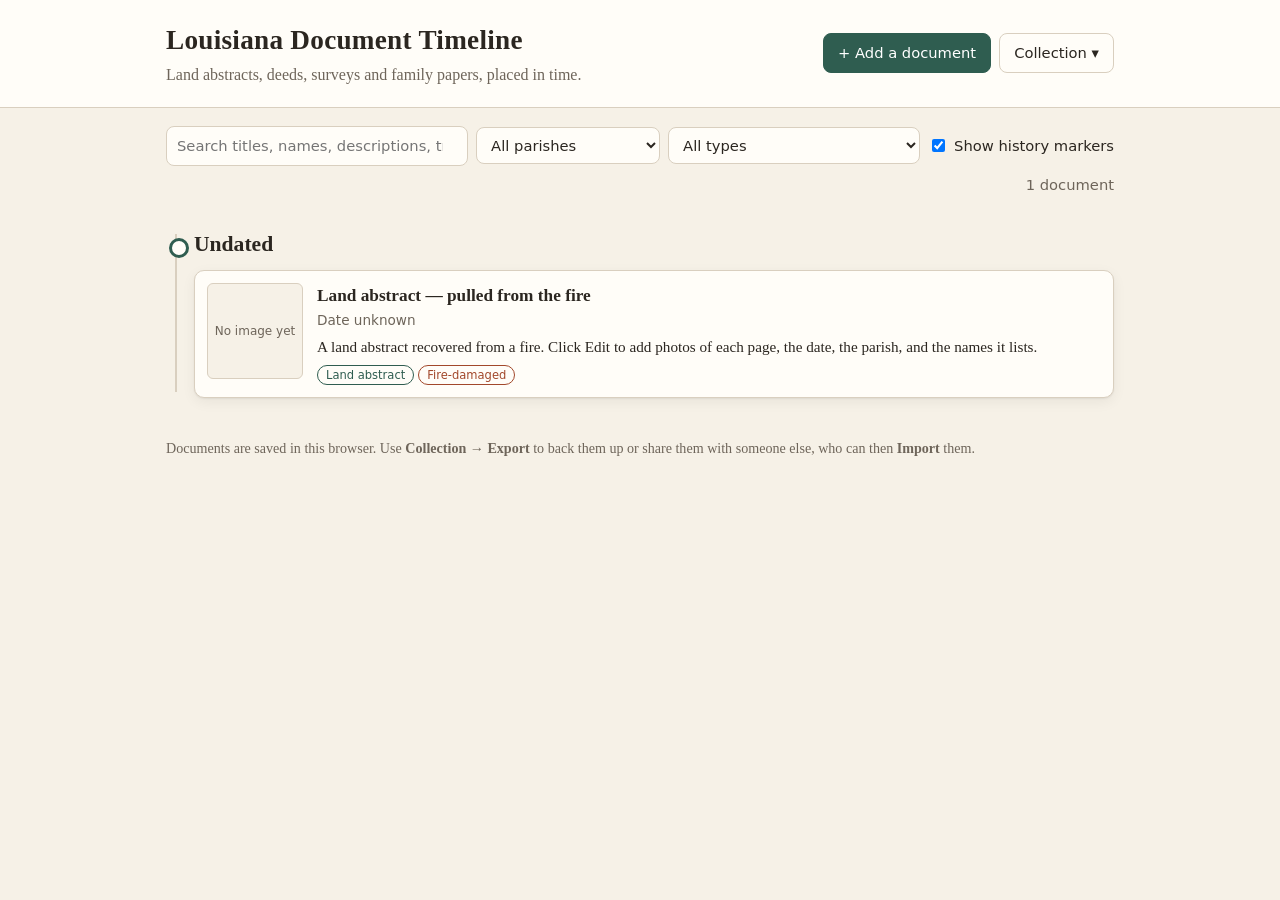
<file: offline/index.html>
<!doctype html>
<html lang="en">
<head>
  <meta charset="utf-8">
  <meta name="viewport" content="width=device-width, initial-scale=1">
  <title>Louisiana Document Timeline</title>
  <meta name="description" content="Add photos and scans of physical documents — land abstracts, deeds, surveys, letters — to a shared timeline of Louisiana history.">
  <link rel="stylesheet" href="../styles.css">
</head>
<body>
  <header class="site-header">
    <div class="wrap header-inner">
      <div>
        <h1>Louisiana Document Timeline</h1>
        <p class="tagline">Land abstracts, deeds, surveys and family papers, placed in time.</p>
      </div>
      <div class="header-actions">
        <button id="addBtn" class="btn primary">+ Add a document</button>
        <details class="menu">
          <summary class="btn">Collection ▾</summary>
          <div class="menu-panel">
            <button id="exportBtn" class="btn ghost">Export collection (.json)</button>
            <label class="btn ghost file-label">Import collection…
              <input id="importInput" type="file" accept="application/json,.json" hidden>
            </label>
          </div>
        </details>
      </div>
    </div>
  </header>

  <section class="filters wrap" aria-label="Filter documents">
    <input id="q" type="search" placeholder="Search titles, names, descriptions, transcriptions…" aria-label="Search">
    <select id="fParish" aria-label="Parish"><option value="">All parishes</option></select>
    <select id="fType" aria-label="Document type"><option value="">All types</option></select>
    <label class="check"><input id="fEras" type="checkbox" checked> Show history markers</label>
    <span id="count" class="count"></span>
  </section>

  <main class="wrap">
    <ol id="timeline" class="timeline" aria-live="polite"></ol>
    <p id="empty" class="empty" hidden>No documents match. Try clearing the filters, or add one.</p>
  </main>

  <!-- Add / edit form -->
  <dialog id="formDlg" class="dlg">
    <form id="docForm" method="dialog">
      <header class="dlg-head">
        <h2 id="formTitle">Add a document</h2>
        <button type="button" class="x" data-close aria-label="Close">×</button>
      </header>
      <div class="dlg-body grid">
        <label class="span2">Title <span class="req">*</span>
          <input name="title" required maxlength="200" placeholder="e.g. Abstract of title, Lot 4, Section 12">
        </label>

        <fieldset class="span2 date-set">
          <legend>Date of the document</legend>
          <label>Year <input name="year" type="number" min="1500" max="2100" placeholder="1923"></label>
          <label>Month
            <select name="month">
              <option value="">—</option>
              <option value="1">Jan</option><option value="2">Feb</option><option value="3">Mar</option>
              <option value="4">Apr</option><option value="5">May</option><option value="6">Jun</option>
              <option value="7">Jul</option><option value="8">Aug</option><option value="9">Sep</option>
              <option value="10">Oct</option><option value="11">Nov</option><option value="12">Dec</option>
            </select>
          </label>
          <label>Day <input name="day" type="number" min="1" max="31"></label>
          <label class="check"><input name="circa" type="checkbox"> Approximate (circa)</label>
          <p class="hint">Leave the year blank if it's unknown. The document will go under “Undated”.</p>
        </fieldset>

        <label>Parish
          <select name="parish"><option value="">Unknown</option></select>
        </label>
        <label>Document type
          <select name="type"></select>
        </label>

        <label class="span2">Place / legal description
          <input name="place" maxlength="300" placeholder="Town, plantation, or Section‑Township‑Range">
        </label>

        <fieldset class="span2 tags">
          <legend>Condition &amp; provenance</legend>
          <div id="condBoxes" class="tag-boxes"></div>
        </fieldset>

        <label class="span2">People named
          <input name="people" maxlength="400" placeholder="Grantor, grantee, surveyor, notary… (comma‑separated)">
        </label>

        <label class="span2">Story / description
          <textarea name="description" rows="3" placeholder="Where it came from, how it survived, why it matters"></textarea>
        </label>

        <label class="span2">Transcription
          <textarea name="transcription" rows="4" placeholder="Type out what the document says, as best you can read it"></textarea>
        </label>

        <label>Original held by
          <input name="heldBy" maxlength="200" placeholder="Family, courthouse, archive…">
        </label>
        <label>Contributed by
          <input name="contributor" maxlength="120" placeholder="Your name (optional)">
        </label>

        <div class="span2">
          <label>Photos or scans (JPG, PNG, PDF)
            <input id="fileInput" type="file" accept="image/*,application/pdf" multiple>
          </label>
          <ul id="fileList" class="file-list"></ul>
        </div>
      </div>
      <footer class="dlg-foot">
        <button type="button" id="deleteBtn" class="btn danger" hidden>Delete</button>
        <span class="spacer"></span>
        <button type="button" class="btn" data-close>Cancel</button>
        <button type="submit" class="btn primary">Save</button>
      </footer>
    </form>
  </dialog>

  <!-- Detail view -->
  <dialog id="viewDlg" class="dlg wide">
    <header class="dlg-head">
      <h2 id="viewTitle"></h2>
      <button type="button" class="x" data-close aria-label="Close">×</button>
    </header>
    <div id="viewBody" class="dlg-body"></div>
    <footer class="dlg-foot">
      <span class="spacer"></span>
      <button type="button" id="editBtn" class="btn">Edit</button>
      <button type="button" class="btn primary" data-close>Close</button>
    </footer>
  </dialog>

  <footer class="site-foot wrap">
    <p>Documents are saved in this browser. Use <strong>Collection → Export</strong> to back them up or share them with someone else, who can then <strong>Import</strong> them.</p>
  </footer>

  <script src="../data.js"></script>
  <script src="app.js"></script>
</body>
</html>
</file>
<file: styles.css>
[hidden] { display: none !important; }
:root {
  --bg: #f6f1e7;
  --paper: #fffdf8;
  --ink: #2b2620;
  --muted: #6e655a;
  --line: #d9cfbf;
  --accent: #2f5d50;      /* bayou green */
  --accent-ink: #ffffff;
  --rust: #a2482b;        /* fire */
  --era: #8a7a5f;
  --shadow: 0 1px 2px rgba(0,0,0,.06), 0 4px 14px rgba(0,0,0,.06);
  --radius: 10px;
  color-scheme: light;
}
@media (prefers-color-scheme: dark) {
  :root {
    --bg: #1b1a17;
    --paper: #25231f;
    --ink: #ece6da;
    --muted: #a99f90;
    --line: #3e3a33;
    --accent: #6fae99;
    --accent-ink: #10201b;
    --rust: #e08a68;
    --era: #b6a684;
    --shadow: none;
    color-scheme: dark;
  }
}

* { box-sizing: border-box; }
html, body { margin: 0; }
body {
  background: var(--bg);
  color: var(--ink);
  font: 16px/1.5 Georgia, "Iowan Old Style", "Times New Roman", serif;
}
button, input, select, textarea { font: inherit; color: inherit; }
.wrap { max-width: 980px; margin: 0 auto; padding: 0 16px; }

/* Header */
.site-header { background: var(--paper); border-bottom: 1px solid var(--line); }
.header-inner { display: flex; align-items: center; justify-content: space-between; gap: 16px; padding-top: 20px; padding-bottom: 20px; flex-wrap: wrap; }
h1 { margin: 0; font-size: 1.7rem; letter-spacing: .01em; }
.tagline { margin: 2px 0 0; color: var(--muted); }
.header-actions { display: flex; gap: 8px; align-items: center; }

/* Buttons */
.btn {
  display: inline-flex; align-items: center; justify-content: center; gap: 6px;
  padding: 8px 14px; border-radius: 8px; border: 1px solid var(--line);
  background: var(--paper); cursor: pointer; font-family: system-ui, sans-serif; font-size: .92rem;
  list-style: none;
}
.btn:hover { border-color: var(--muted); }
.btn.primary { background: var(--accent); color: var(--accent-ink); border-color: var(--accent); }
.btn.danger { color: var(--rust); border-color: var(--rust); background: transparent; }
.btn.ghost { border: 0; background: transparent; justify-content: flex-start; width: 100%; }
.btn.ghost:hover { background: var(--bg); }
.btn:focus-visible, input:focus-visible, select:focus-visible, textarea:focus-visible { outline: 2px solid var(--accent); outline-offset: 2px; }

.menu { position: relative; }
.menu summary::-webkit-details-marker { display: none; }
.menu-panel {
  position: absolute; right: 0; top: calc(100% + 6px); z-index: 5; min-width: 230px;
  background: var(--paper); border: 1px solid var(--line); border-radius: var(--radius);
  box-shadow: var(--shadow); padding: 6px;
}
.file-label { cursor: pointer; }

/* Filters */
.filters { display: flex; flex-wrap: wrap; gap: 8px; align-items: center; padding-top: 18px; padding-bottom: 6px; font-family: system-ui, sans-serif; font-size: .92rem; }
.filters input[type=search] { flex: 1 1 260px; }
.filters input[type=search], .filters select {
  padding: 8px 10px; border: 1px solid var(--line); border-radius: 8px; background: var(--paper);
}
.check { display: inline-flex; gap: 6px; align-items: center; }
.count { margin-left: auto; color: var(--muted); }

/* Timeline */
.timeline { list-style: none; margin: 18px 0 40px; padding: 0 0 0 28px; position: relative; }
.timeline::before { content: ""; position: absolute; left: 9px; top: 6px; bottom: 6px; width: 2px; background: var(--line); }

.year-head { position: relative; margin: 26px 0 10px; font-size: 1.35rem; font-weight: bold; }
.year-head::before {
  content: ""; position: absolute; left: -25px; top: .45em; width: 14px; height: 14px;
  border-radius: 50%; background: var(--paper); border: 3px solid var(--accent);
}
.year-head .era-span { font-weight: normal; font-size: .85rem; color: var(--muted); margin-left: 8px; font-family: system-ui, sans-serif; }

.era { position: relative; margin: 14px 0; color: var(--era); font-style: italic; font-size: .95rem; }
.era::before { content: ""; position: absolute; left: -22px; top: .55em; width: 8px; height: 8px; transform: rotate(45deg); background: var(--era); }
.era b { font-style: normal; }

.card {
  display: grid; grid-template-columns: 96px 1fr; gap: 14px; align-items: start;
  background: var(--paper); border: 1px solid var(--line); border-radius: var(--radius);
  padding: 12px; margin: 10px 0; box-shadow: var(--shadow); cursor: pointer; text-align: left; width: 100%;
}
.card:hover { border-color: var(--muted); }
.thumb {
  width: 96px; height: 96px; border-radius: 6px; background: var(--bg); border: 1px solid var(--line);
  display: grid; place-items: center; overflow: hidden; color: var(--muted); font: .75rem system-ui, sans-serif; text-align: center;
}
.thumb img { width: 100%; height: 100%; object-fit: cover; }
.card h3 { margin: 0 0 2px; font-size: 1.08rem; }
.meta { color: var(--muted); font: .85rem/1.4 system-ui, sans-serif; }
.card p.desc { margin: 6px 0 0; font-size: .95rem; display: -webkit-box; -webkit-line-clamp: 2; -webkit-box-orient: vertical; overflow: hidden; }

.chips { display: flex; flex-wrap: wrap; gap: 4px; margin-top: 6px; }
.chip { font: .72rem system-ui, sans-serif; padding: 2px 8px; border-radius: 999px; border: 1px solid var(--line); color: var(--muted); }
.chip.fire { color: var(--rust); border-color: var(--rust); }
.chip.type { color: var(--accent); border-color: var(--accent); }

.empty { text-align: center; color: var(--muted); padding: 40px 0; }

/* Dialogs */
.dlg {
  width: min(720px, calc(100vw - 24px)); max-height: calc(100vh - 24px); padding: 0;
  border: 1px solid var(--line); border-radius: 14px; background: var(--paper); color: var(--ink);
}
.dlg.wide { width: min(900px, calc(100vw - 24px)); }
.dlg::backdrop { background: rgba(20,16,10,.55); }
.dlg form { display: flex; flex-direction: column; max-height: calc(100vh - 26px); }
.dlg-head { display: flex; justify-content: space-between; align-items: center; padding: 14px 18px; border-bottom: 1px solid var(--line); }
.dlg-head h2 { margin: 0; font-size: 1.25rem; }
.x { border: 0; background: none; font-size: 1.6rem; line-height: 1; cursor: pointer; color: var(--muted); }
.dlg-body { padding: 16px 18px; overflow: auto; }
.dlg-foot { display: flex; gap: 8px; padding: 12px 18px; border-top: 1px solid var(--line); }
.spacer { flex: 1; }

.grid { display: grid; grid-template-columns: 1fr 1fr; gap: 12px 14px; font-family: system-ui, sans-serif; font-size: .92rem; }
.span2 { grid-column: 1 / -1; }
.grid label { display: flex; flex-direction: column; gap: 4px; }
.grid label.check { flex-direction: row; }
.grid input:not([type=checkbox]), .grid select, .grid textarea {
  padding: 8px 10px; border: 1px solid var(--line); border-radius: 8px; background: var(--bg); width: 100%;
}
fieldset { border: 1px solid var(--line); border-radius: 8px; padding: 10px 12px; margin: 0; }
legend { padding: 0 4px; color: var(--muted); }
.date-set { display: grid; grid-template-columns: repeat(3, 1fr) auto; gap: 10px; align-items: end; }
.date-set .hint { grid-column: 1 / -1; }
.hint { margin: 0; color: var(--muted); font-size: .82rem; }
.req { color: var(--rust); }
.tag-boxes { display: flex; flex-wrap: wrap; gap: 6px 14px; }

.file-list { list-style: none; padding: 0; margin: 8px 0 0; display: flex; flex-wrap: wrap; gap: 8px; }
.file-list li { position: relative; width: 84px; }
.file-list .thumb { width: 84px; height: 84px; }
.file-list button { position: absolute; top: -6px; right: -6px; width: 22px; height: 22px; border-radius: 50%; border: 1px solid var(--line); background: var(--paper); cursor: pointer; line-height: 1; }
.file-list small { display: block; overflow: hidden; text-overflow: ellipsis; white-space: nowrap; color: var(--muted); }

/* Detail view */
.gallery { display: grid; grid-template-columns: repeat(auto-fill, minmax(160px, 1fr)); gap: 10px; margin-bottom: 16px; }
.gallery a { display: block; border: 1px solid var(--line); border-radius: 8px; overflow: hidden; background: var(--bg); aspect-ratio: 3 / 4; }
.gallery img { width: 100%; height: 100%; object-fit: cover; display: block; }
.gallery .pdf { display: grid; place-items: center; height: 100%; color: var(--muted); font: .85rem system-ui, sans-serif; padding: 8px; text-align: center; }
.facts { display: grid; grid-template-columns: max-content 1fr; gap: 6px 16px; margin: 0 0 16px; font-family: system-ui, sans-serif; font-size: .92rem; }
.facts dt { color: var(--muted); }
.facts dd { margin: 0; }
.transcript { white-space: pre-wrap; background: var(--bg); border: 1px solid var(--line); border-radius: 8px; padding: 12px; font-family: "Courier New", monospace; font-size: .9rem; }

.site-foot { color: var(--muted); font-size: .88rem; padding-bottom: 32px; }

@media (max-width: 600px) {
  .grid { grid-template-columns: 1fr; }
  .date-set { grid-template-columns: 1fr 1fr; }
  .card { grid-template-columns: 64px 1fr; }
  .thumb { width: 64px; height: 64px; }
  .count { margin-left: 0; width: 100%; }
  h1 { font-size: 1.4rem; }
}

/* ---- Public site additions ---- */
:root { --warn-bg: #fbf0d9; --warn-ink: #6d4c12; }
@media (prefers-color-scheme: dark) { :root { --warn-bg: #3a3020; --warn-ink: #f0d9a8; } }

.notice { margin: 16px 0 0; padding: 10px 14px; border-radius: var(--radius); border: 1px solid var(--line); background: var(--paper); font: .9rem/1.45 system-ui, sans-serif; color: var(--muted); }
.notice strong { color: var(--ink); }
.notice code { font-size: .85em; }

.panel { margin-top: 16px; border: 1px solid var(--line); border-radius: var(--radius); background: var(--warn-bg); color: var(--warn-ink); padding: 12px 14px; font-family: system-ui, sans-serif; }
.panel h2 { margin: 0 0 8px; font: 600 1rem system-ui, sans-serif; }
.panel ul { list-style: none; margin: 0; padding: 0; display: grid; gap: 8px; }
.qrow { display: flex; gap: 12px; align-items: center; flex-wrap: wrap; background: var(--paper); color: var(--ink); border: 1px solid var(--line); border-radius: 8px; padding: 8px 10px; }
.qrow .thumb { width: 64px; height: 64px; }
.qrow .qmain { flex: 1 1 220px; min-width: 0; }
.qrow .qtitle { font-weight: 600; font-family: Georgia, serif; }
.qrow .meta { font-size: .8rem; overflow-wrap: anywhere; }
.qact { display: flex; gap: 6px; flex-wrap: wrap; }
.btn.small { padding: 5px 10px; font-size: .84rem; }
.btn:disabled { opacity: .55; cursor: default; }
.progress { font: .85rem system-ui, sans-serif; color: var(--muted); align-self: center; }
.dlg.narrow { width: min(440px, calc(100vw - 24px)); }
.dlg-foot { flex-wrap: wrap; }

.thumb.broken img, .shot.broken img { display: none; }
.thumb.broken::after { content: "Photo unavailable"; }
.shot { display: block; border: 1px solid var(--line); border-radius: 8px; overflow: hidden; background: var(--bg); aspect-ratio: 3 / 4; padding: 0; width: 100%; cursor: zoom-in; }
.shot img { width: 100%; height: 100%; object-fit: cover; display: block; }
.shot .pdf { text-decoration: none; height: 100%; }

.lightbox { width: calc(100vw - 24px); height: calc(100vh - 24px); max-width: none; max-height: none; background: #111; border: 0; border-radius: 12px; padding: 0; }
.lightbox::backdrop { background: rgba(0,0,0,.8); }
.lb-inner { position: relative; width: 100%; height: 100%; display: grid; place-items: center; }
.lb-inner img { max-width: 100%; max-height: 100%; object-fit: contain; }
.lb-btn { position: absolute; background: rgba(0,0,0,.55); color: #fff; border: 1px solid rgba(255,255,255,.3); border-radius: 50%; width: 44px; height: 44px; font-size: 1.4rem; cursor: pointer; }
.lb-prev { left: 12px; top: 50%; transform: translateY(-50%); }
.lb-next { right: 12px; top: 50%; transform: translateY(-50%); }
.lb-close { right: 12px; top: 12px; }
.lb-cap { position: absolute; bottom: 10px; left: 0; right: 0; text-align: center; font: .85rem system-ui, sans-serif; color: #ccc; }

.toast { position: fixed; left: 50%; transform: translateX(-50%); bottom: 16px; background: var(--ink); color: var(--bg); padding: 10px 16px; border-radius: 8px; font: .9rem system-ui, sans-serif; z-index: 20; max-width: calc(100vw - 32px); }
.trap { position: absolute; left: -9999px; width: 1px; height: 1px; overflow: hidden; }
.linklike { background: none; border: 0; padding: 0; color: var(--muted); text-decoration: underline; cursor: pointer; font: inherit; }
</file>
